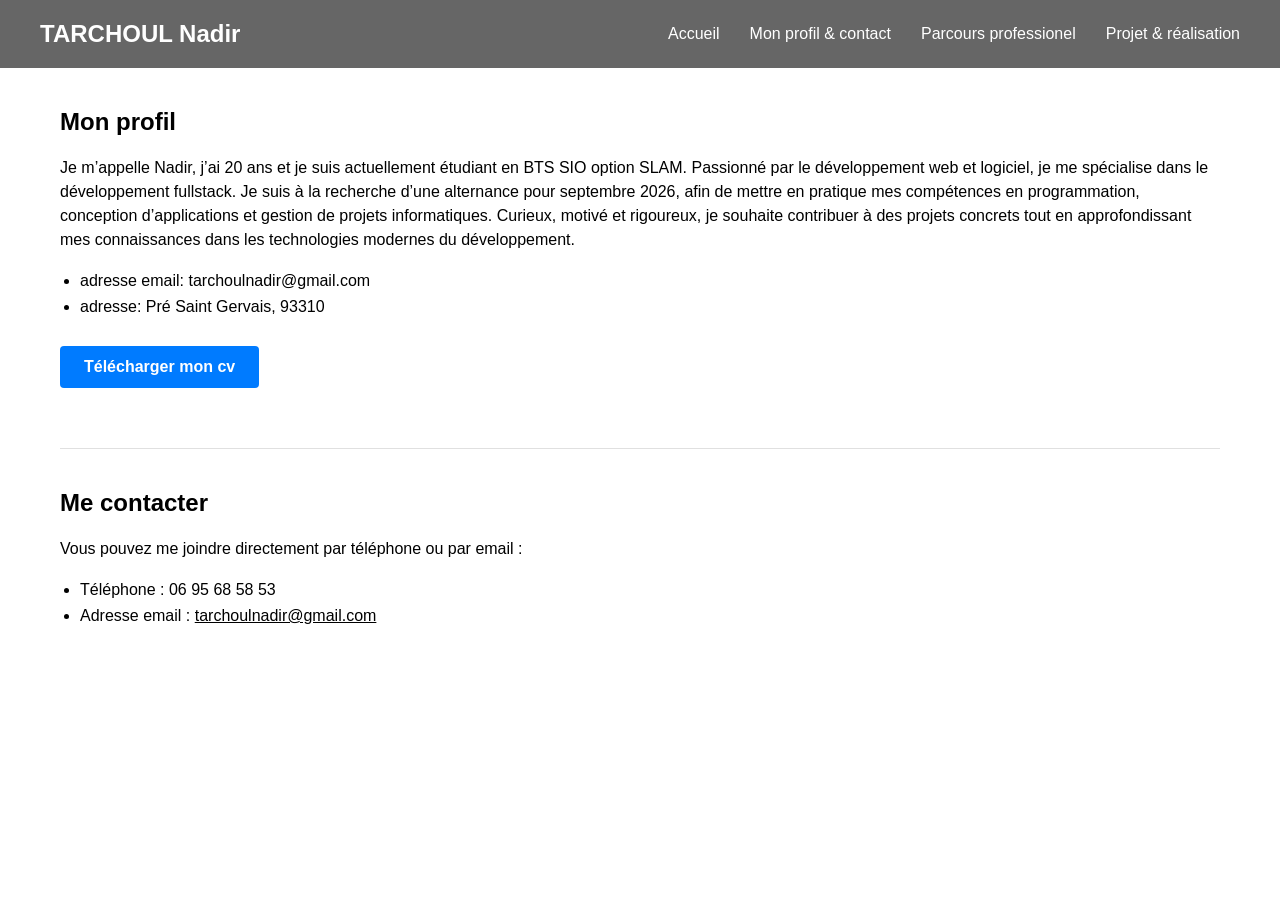
<file: portfolio/portfolioprofil.html>
<!DOCTYPE html>
<html lang="en">
<head>
    <meta charset="UTF-8">
    <meta name="viewport" content="width=device-width, initial-scale=1.0">
    <title>Profil</title>
    <link rel="stylesheet" href="css/portfolioprofil.css">
</head>
<body>
    <header>
        <h2>TARCHOUL Nadir</h2>
        <nav>
            <a href="index.html">Accueil</a>
            <a href="portfolioprofil.html">Mon profil & contact</a>
            <a href="">Parcours professionel</a>
            <a href="ENTREPRISE/index.html">Projet & réalisation</a>
        </nav>
    </header>
    
    <main>
        <h2>Mon profil</h2>
        <p>Je m’appelle Nadir, j’ai 20 ans et je suis actuellement étudiant en BTS SIO option SLAM. Passionné par le développement web et logiciel, je me spécialise dans le développement fullstack.
Je suis à la recherche d’une alternance pour septembre 2026, afin de mettre en pratique mes compétences en programmation, conception d’applications et gestion de projets informatiques.
Curieux, motivé et rigoureux, je souhaite contribuer à des projets concrets tout en approfondissant mes connaissances dans les technologies modernes du développement.</p>
        
        <ul>
            <li>adresse email: tarchoulnadir@gmail.com</li>
            <li>adresse: Pré Saint Gervais, 93310</li>
        </ul>
        
        <a href="TARCHOUL-Nadir-cv.pdf" download="TARCHOUL-Nadir-cv.pdf" target="_blank" class="btn-cv">
            Télécharger mon cv
        </a>

        <section id="contact-section">
            <h2>Me contacter</h2>
            <p>Vous pouvez me joindre directement par téléphone ou par email :</p>
            <ul>
                <li>Téléphone : 06 95 68 58 53</li>
                <li>Adresse email : <a href="mailto:tarchoulnadir@gmail.com" class="link-contact">tarchoulnadir@gmail.com</a></li>
            </ul>
        </section>
    </main>
    <footer></footer>
</body>
</html>
</file>
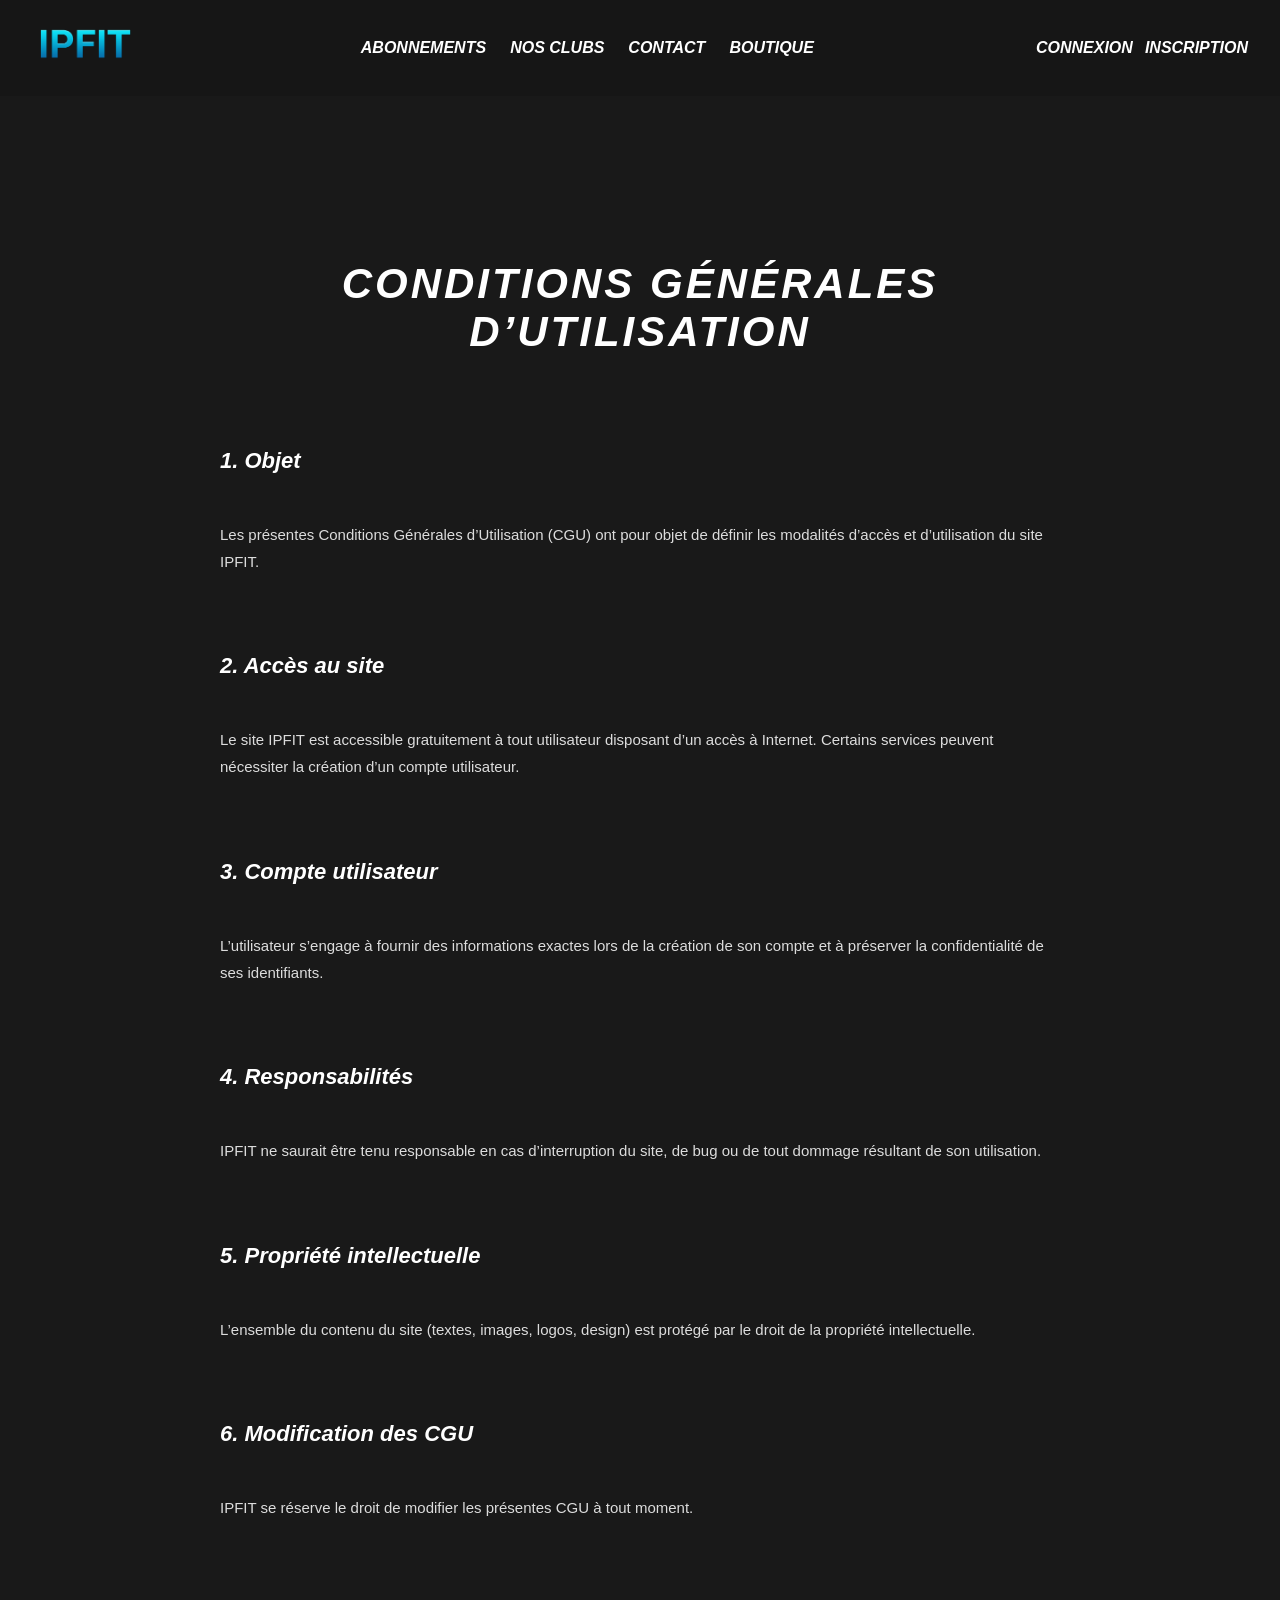
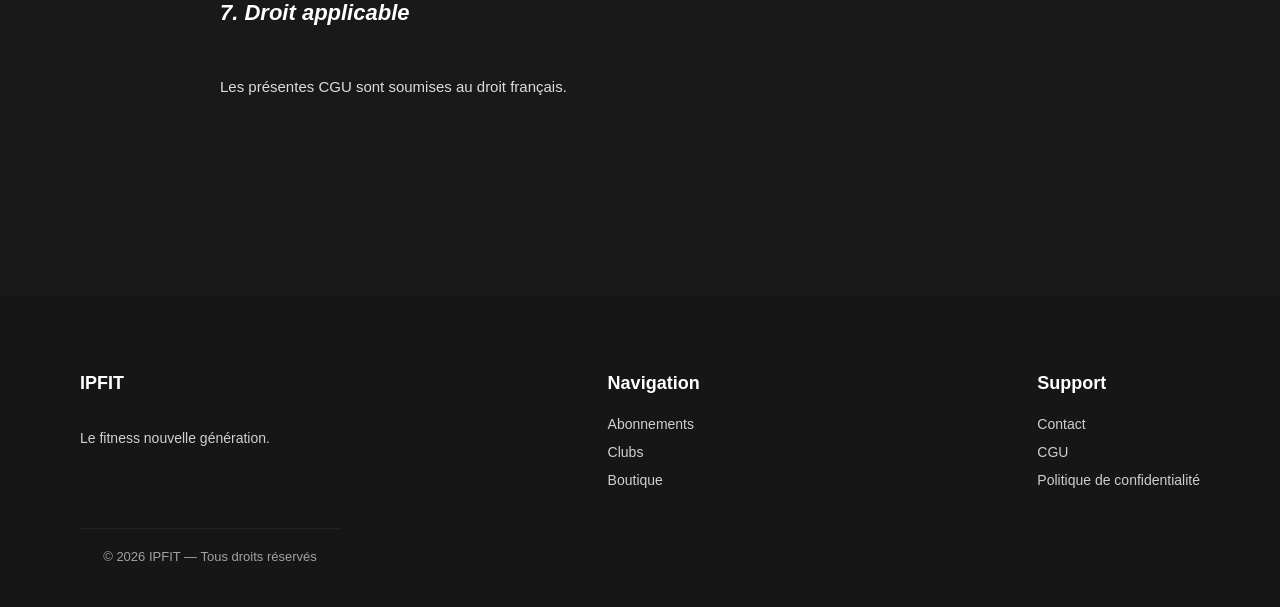
<file: portfolio/ENTREPRISE/cgu.html>
<!DOCTYPE html>
<html lang="fr">
<head>
    <meta charset="UTF-8">
    <title>Conditions Générales d’Utilisation | IPFIT</title>
    <link rel="stylesheet" href="css/cgu.css">
</head>
<body>

<header>
    <div class="nav-logo">
        <a href="/index.html">
            <img src="img/ipfit_logo.png" height="60" alt="IPFIT">
        </a>
    </div>

    <div class="nav-container">
        <nav class="main-nav">
            <a href="subscription.html">ABONNEMENTS</a>
            <a href="clubs.html">NOS CLUBS</a>
            <a href="contact.html">CONTACT</a>
            <a href="shop.html">BOUTIQUE</a>
        </nav>
    </div>

    <nav class="auth-nav">
        <a href="login.html" class="login-a">CONNEXION</a>
        <a href="register.html" class="btn-register">INSCRIPTION</a>
    </nav>
</header>

<main class="cgu-page">
    <h1>Conditions Générales d’Utilisation</h1>

    <section>
        <h2>1. Objet</h2>
        <p>
            Les présentes Conditions Générales d’Utilisation (CGU) ont pour objet
            de définir les modalités d’accès et d’utilisation du site IPFIT.
        </p>
    </section>

    <section>
        <h2>2. Accès au site</h2>
        <p>
            Le site IPFIT est accessible gratuitement à tout utilisateur disposant
            d’un accès à Internet. Certains services peuvent nécessiter la création
            d’un compte utilisateur.
        </p>
    </section>

    <section>
        <h2>3. Compte utilisateur</h2>
        <p>
            L’utilisateur s’engage à fournir des informations exactes lors de la
            création de son compte et à préserver la confidentialité de ses identifiants.
        </p>
    </section>

    <section>
        <h2>4. Responsabilités</h2>
        <p>
            IPFIT ne saurait être tenu responsable en cas d’interruption du site,
            de bug ou de tout dommage résultant de son utilisation.
        </p>
    </section>

    <section>
        <h2>5. Propriété intellectuelle</h2>
        <p>
            L’ensemble du contenu du site (textes, images, logos, design)
            est protégé par le droit de la propriété intellectuelle.
        </p>
    </section>

    <section>
        <h2>6. Modification des CGU</h2>
        <p>
            IPFIT se réserve le droit de modifier les présentes CGU à tout moment.
        </p>
    </section>

    <section>
        <h2>7. Droit applicable</h2>
        <p>
            Les présentes CGU sont soumises au droit français.
        </p>
    </section>
</main>

<footer>
    <div class="footer-columns">
        <div>
            <h3>IPFIT</h3>
            <p>Le fitness nouvelle génération.</p>
        </div>

        <div>
            <h3>Navigation</h3>
            <a href="subscription.html">Abonnements</a>
            <a href="clubs.html">Clubs</a>
            <a href="shop.html">Boutique</a>
        </div>

        <div>
            <h3>Support</h3>
            <a href="contact.html">Contact</a>
            <a href="cgu.html">CGU</a>
            <a href="privacy.html">Politique de confidentialité</a>
        </div>
    </div>

    <p class="footer-bottom">© 2026 IPFIT — Tous droits réservés</p>
</footer>

</body>
</html>
</file>
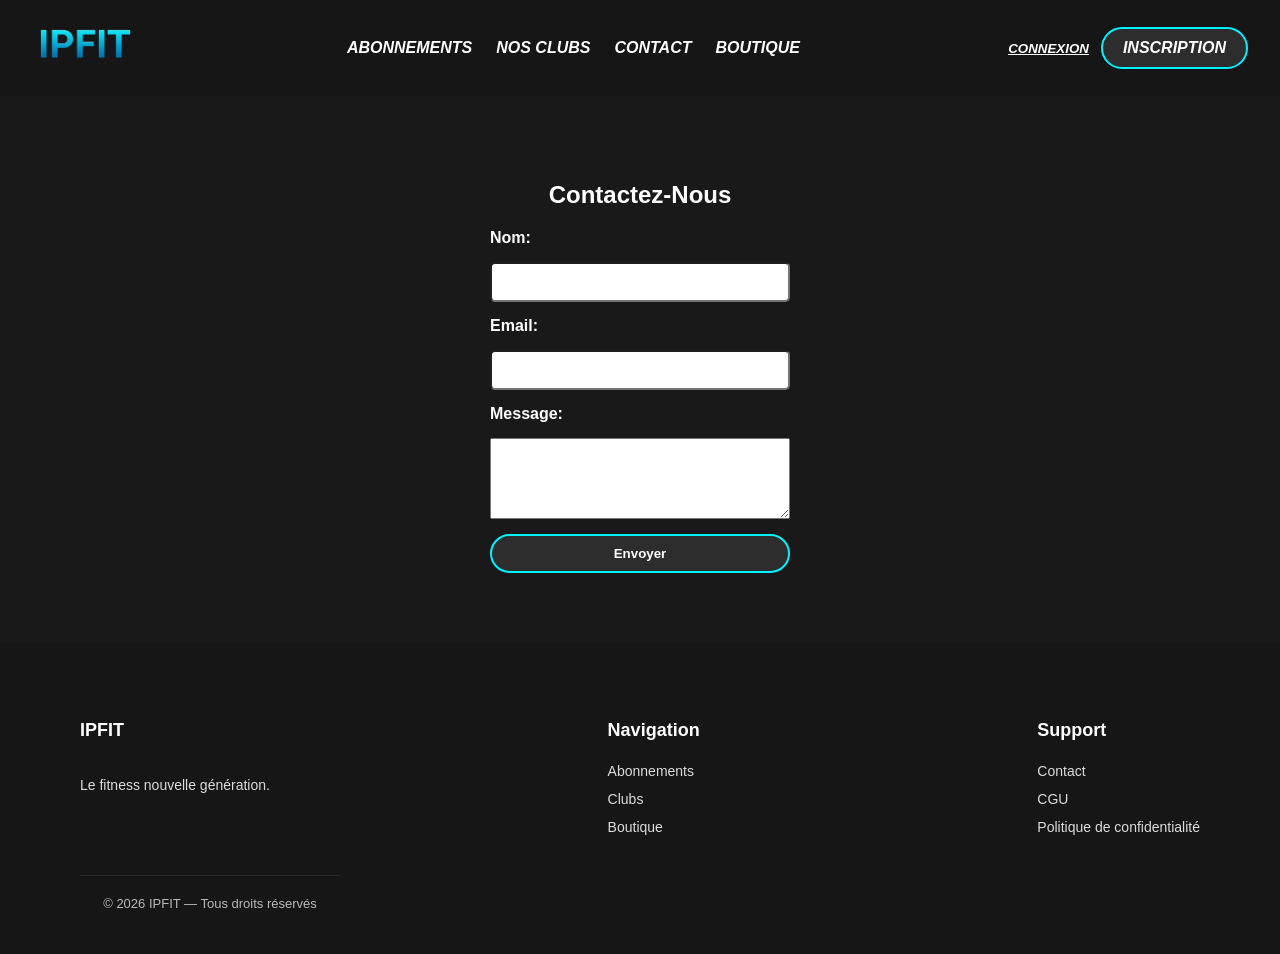
<file: portfolio/ENTREPRISE/contact.html>
<!DOCTYPE html>
<html lang="en">
<head>
    <meta charset="UTF-8">
    <meta name="viewport" content="width=device-width, initial-scale=1.0">
    <title>Document</title>
    <link rel="stylesheet" href="css/contact.css">
</head>
<body>
    <header>
        <div class="nav-logo">
            <a href="/index.html"><img src="img/ipfit_logo.png" height="60" alt="IPFIT"></a>
        </div>
        <div class="nav-container">
            <nav class="main-nav">
                <a href="subscription.html">ABONNEMENTS</a>
                <a href="clubs.html">NOS CLUBS</a>
                <a href="contact.html">CONTACT</a>
                <a href="shop.html">BOUTIQUE</a>
            </nav>
        </div>
        <div class="auth-container">
            <nav class="auth-nav">
                <a href="login.html" style="font-size: smaller; text-decoration: underline;">CONNEXION</a>
                <a href="register.html" class="btn-register">INSCRIPTION</a>
            </nav>
        </div>
    </header>
    <main>
        <section class="contact-container">
            <h1>Contactez-Nous</h1>
            <form class="contact-form">
                <label for="name">Nom:</label>
                <input type="text" id="name" name="name" required>

                <label for="email">Email:</label>
                <input type="email" id="email" name="email" required>

                <label for="message">Message:</label>
                <textarea id="message" name="message" rows="5" required></textarea>

                <button class="submit">Envoyer</button>
            </form>
        </section>
    </main>
        <footer>
    <div class="footer-columns">
        <div>
            <h3>IPFIT</h3>
            <p>Le fitness nouvelle génération.</p>
        </div>

        <div>
            <h3>Navigation</h3>
            <a href="subscription.html">Abonnements</a>
            <a href="clubs.html">Clubs</a>
            <a href="shop.html">Boutique</a>
        </div>

        <div>
            <h3>Support</h3>
            <a href="contact.html">Contact</a>
            <a href="cgu.html">CGU</a>
            <a href="privacy.html">Politique de confidentialité</a>
        </div>
    </div>

    <p class="footer-bottom">© 2026 IPFIT — Tous droits réservés</p>
    </footer>
</body>
</html>
</file>
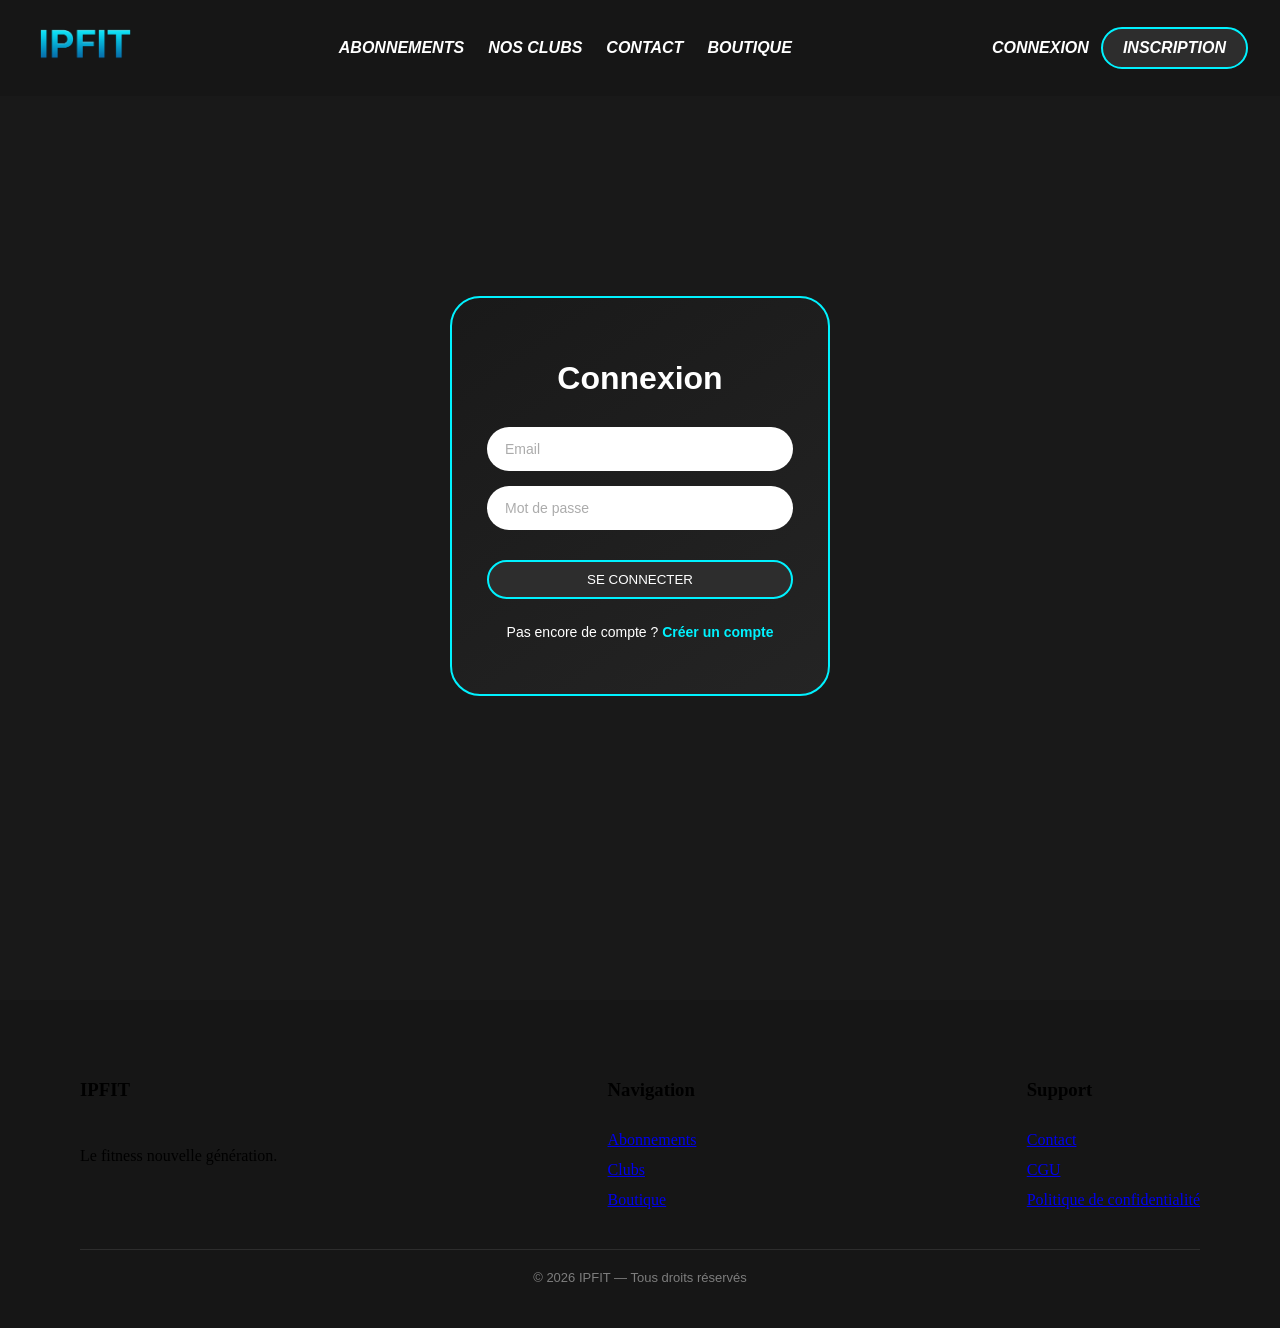
<file: portfolio/ENTREPRISE/login.html>
<!DOCTYPE html>
<html lang="fr">
<head>
    <meta charset="UTF-8">
    <title>Connexion | IPFIT</title>
    <link rel="stylesheet" href="css/login & register.css">
</head>
<body>
<header>
    <div class="nav-logo">
            <a href="/index.html"><img src="img/ipfit_logo.png" height="60" alt="IPFIT"></a>
    </div>

    <div class="nav-container">
        <nav class="main-nav">
            <a href="subscription.html">ABONNEMENTS</a>
            <a href="clubs.html">NOS CLUBS</a>
            <a href="contact.html">CONTACT</a>
            <a href="shop.html">BOUTIQUE</a>
        </nav>
    </div>

    <div class="auth-container">
        <nav class="auth-nav">
            <a href="login.html" class="login-a">CONNEXION</a>
            <a href="register.html" class="btn-register">INSCRIPTION</a>
        </nav>
    </div>
</header>

<main class="auth-page">
    <div class="auth-card">
        <h1>Connexion</h1>

        <form>
            <input type="email" placeholder="Email" required>
            <input type="password" placeholder="Mot de passe" required>

            <button type="submit" class="btn-register">SE CONNECTER</button>
        </form>

        <p class="auth-link">
            Pas encore de compte ?
            <a href="register.html">Créer un compte</a>
        </p>
    </div>
</main>
<footer>
    <div class="footer-columns">
        <div>
            <h3>IPFIT</h3>
            <p>Le fitness nouvelle génération.</p>
        </div>

        <div>
            <h3>Navigation</h3>
            <a href="subscription.html">Abonnements</a>
            <a href="clubs.html">Clubs</a>
            <a href="shop.html">Boutique</a>
        </div>

        <div>
            <h3>Support</h3>
            <a href="contact.html">Contact</a>
            <a href="cgu.html">CGU</a>
            <a href="privacy.html">Politique de confidentialité</a>
        </div>
    </div>

    <p class="footer-bottom">© 2026 IPFIT — Tous droits réservés</p>
</footer>
</body>
</html>
</file>
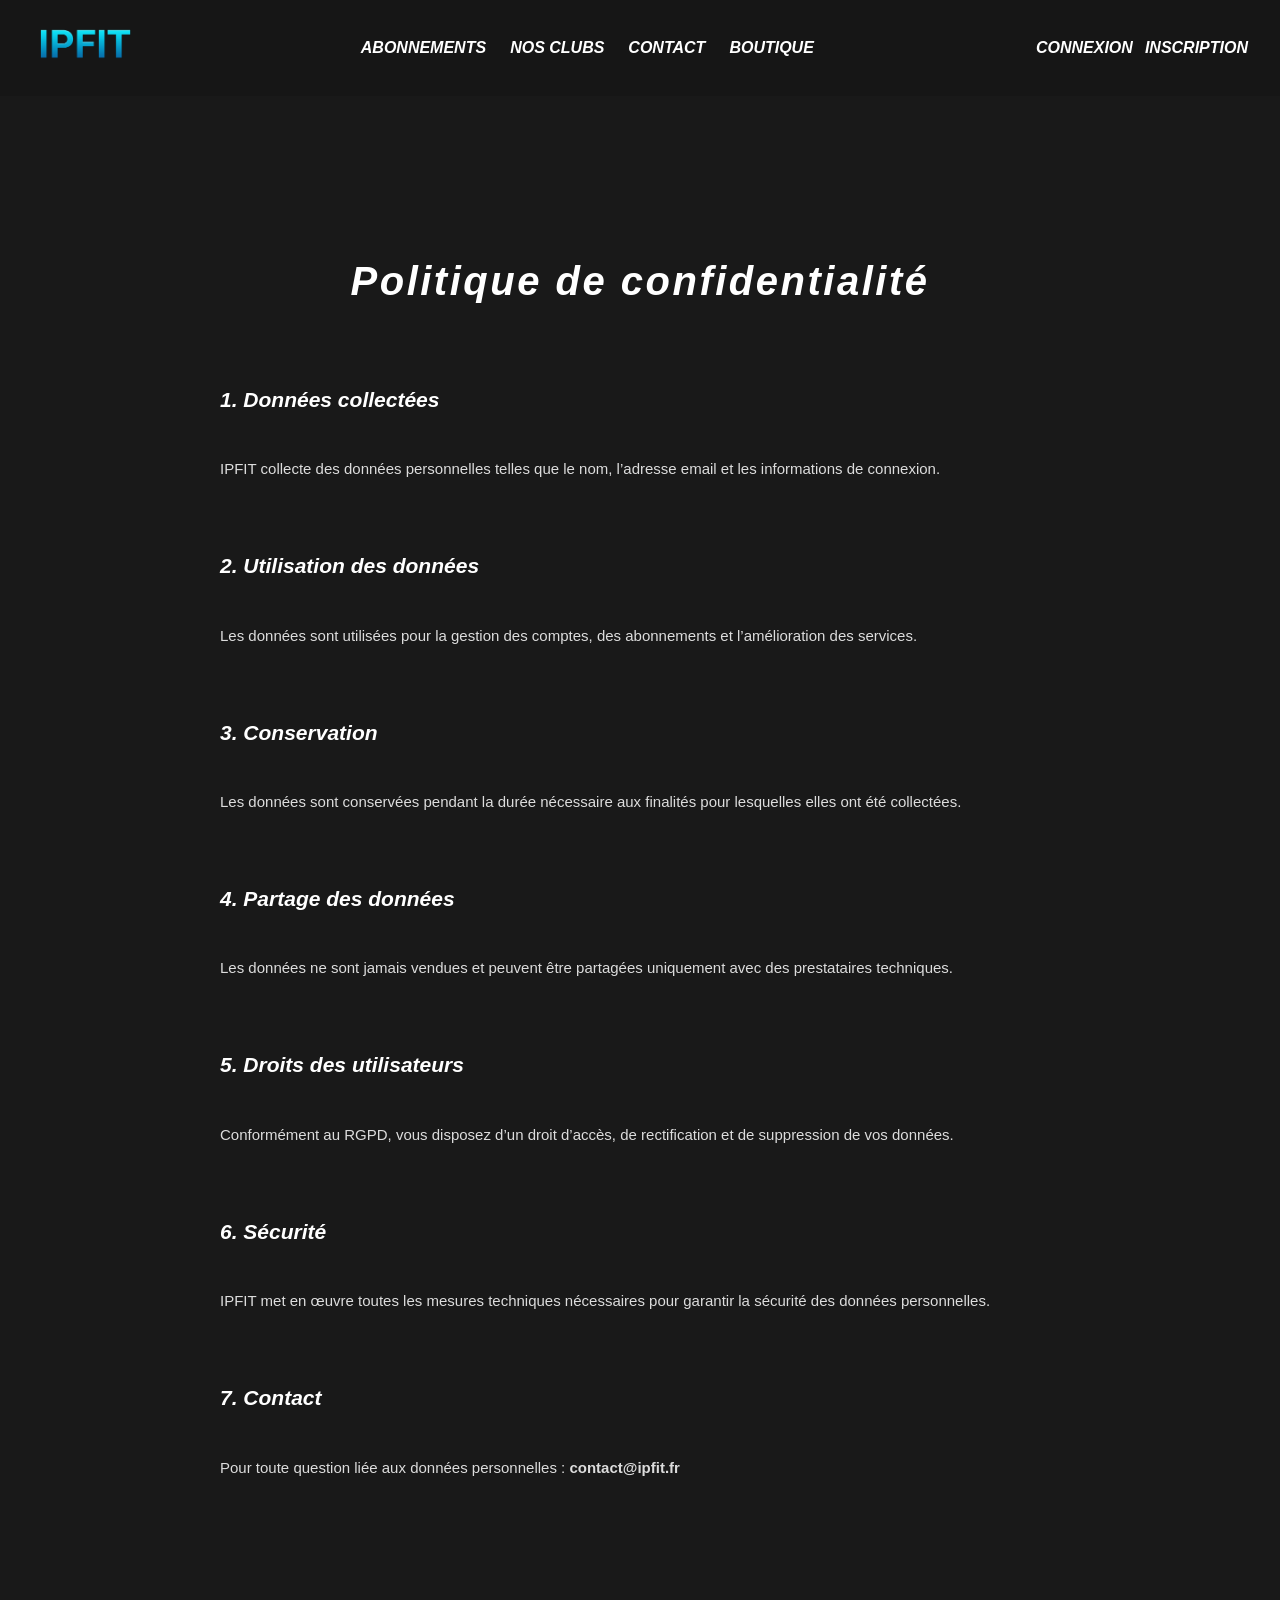
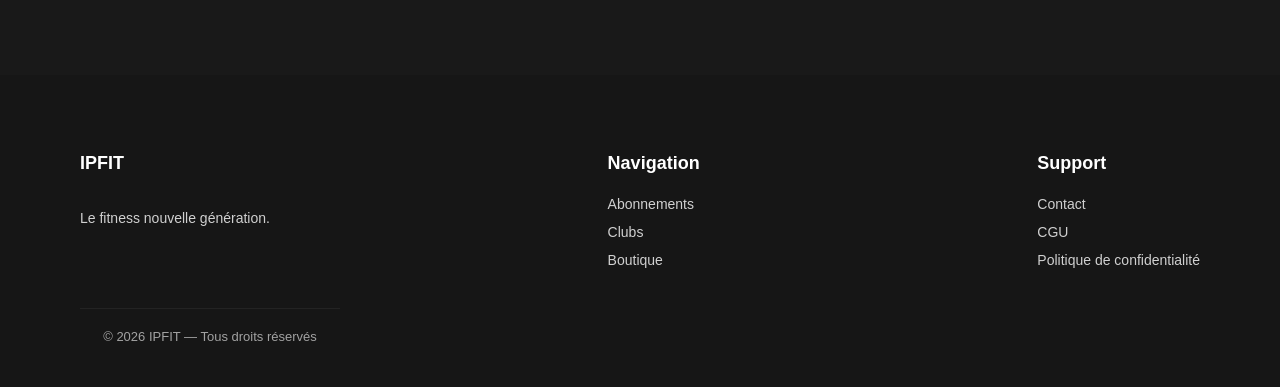
<file: portfolio/ENTREPRISE/privacy.html>
<!DOCTYPE html>
<html lang="fr">
<head>
    <meta charset="UTF-8">
    <title>Politique de confidentialité | IPFIT</title>
    <link rel="stylesheet" href="css/privacy.css">
</head>
<body>

<header>
    <div class="nav-logo">
        <a href="/index.html">
            <img src="img/ipfit_logo.png" height="60" alt="IPFIT">
        </a>
    </div>

    <div class="nav-container">
        <nav class="main-nav">
            <a href="subscription.html">ABONNEMENTS</a>
            <a href="clubs.html">NOS CLUBS</a>
            <a href="contact.html">CONTACT</a>
            <a href="shop.html">BOUTIQUE</a>
        </nav>
    </div>

    <nav class="auth-nav">
        <a href="login.html" class="login-a">CONNEXION</a>
        <a href="register.html" class="btn-register">INSCRIPTION</a>
    </nav>
</header>

<main class="privacy-page">
    <h1>Politique de confidentialité</h1>

    <section>
        <h2>1. Données collectées</h2>
        <p>
            IPFIT collecte des données personnelles telles que le nom,
            l’adresse email et les informations de connexion.
        </p>
    </section>

    <section>
        <h2>2. Utilisation des données</h2>
        <p>
            Les données sont utilisées pour la gestion des comptes,
            des abonnements et l’amélioration des services.
        </p>
    </section>

    <section>
        <h2>3. Conservation</h2>
        <p>
            Les données sont conservées pendant la durée nécessaire
            aux finalités pour lesquelles elles ont été collectées.
        </p>
    </section>

    <section>
        <h2>4. Partage des données</h2>
        <p>
            Les données ne sont jamais vendues et peuvent être partagées
            uniquement avec des prestataires techniques.
        </p>
    </section>

    <section>
        <h2>5. Droits des utilisateurs</h2>
        <p>
            Conformément au RGPD, vous disposez d’un droit d’accès,
            de rectification et de suppression de vos données.
        </p>
    </section>

    <section>
        <h2>6. Sécurité</h2>
        <p>
            IPFIT met en œuvre toutes les mesures techniques nécessaires
            pour garantir la sécurité des données personnelles.
        </p>
    </section>

    <section>
        <h2>7. Contact</h2>
        <p>
            Pour toute question liée aux données personnelles :
            <strong>contact@ipfit.fr</strong>
        </p>
    </section>
</main>

<footer>
    <div class="footer-columns">
        <div>
            <h3>IPFIT</h3>
            <p>Le fitness nouvelle génération.</p>
        </div>

        <div>
            <h3>Navigation</h3>
            <a href="subscription.html">Abonnements</a>
            <a href="clubs.html">Clubs</a>
            <a href="shop.html">Boutique</a>
        </div>

        <div>
            <h3>Support</h3>
            <a href="contact.html">Contact</a>
            <a href="cgu.html">CGU</a>
            <a href="privacy.html">Politique de confidentialité</a>
        </div>
    </div>

    <p class="footer-bottom">© 2026 IPFIT — Tous droits réservés</p>
</footer>

</body>
</html>
</file>
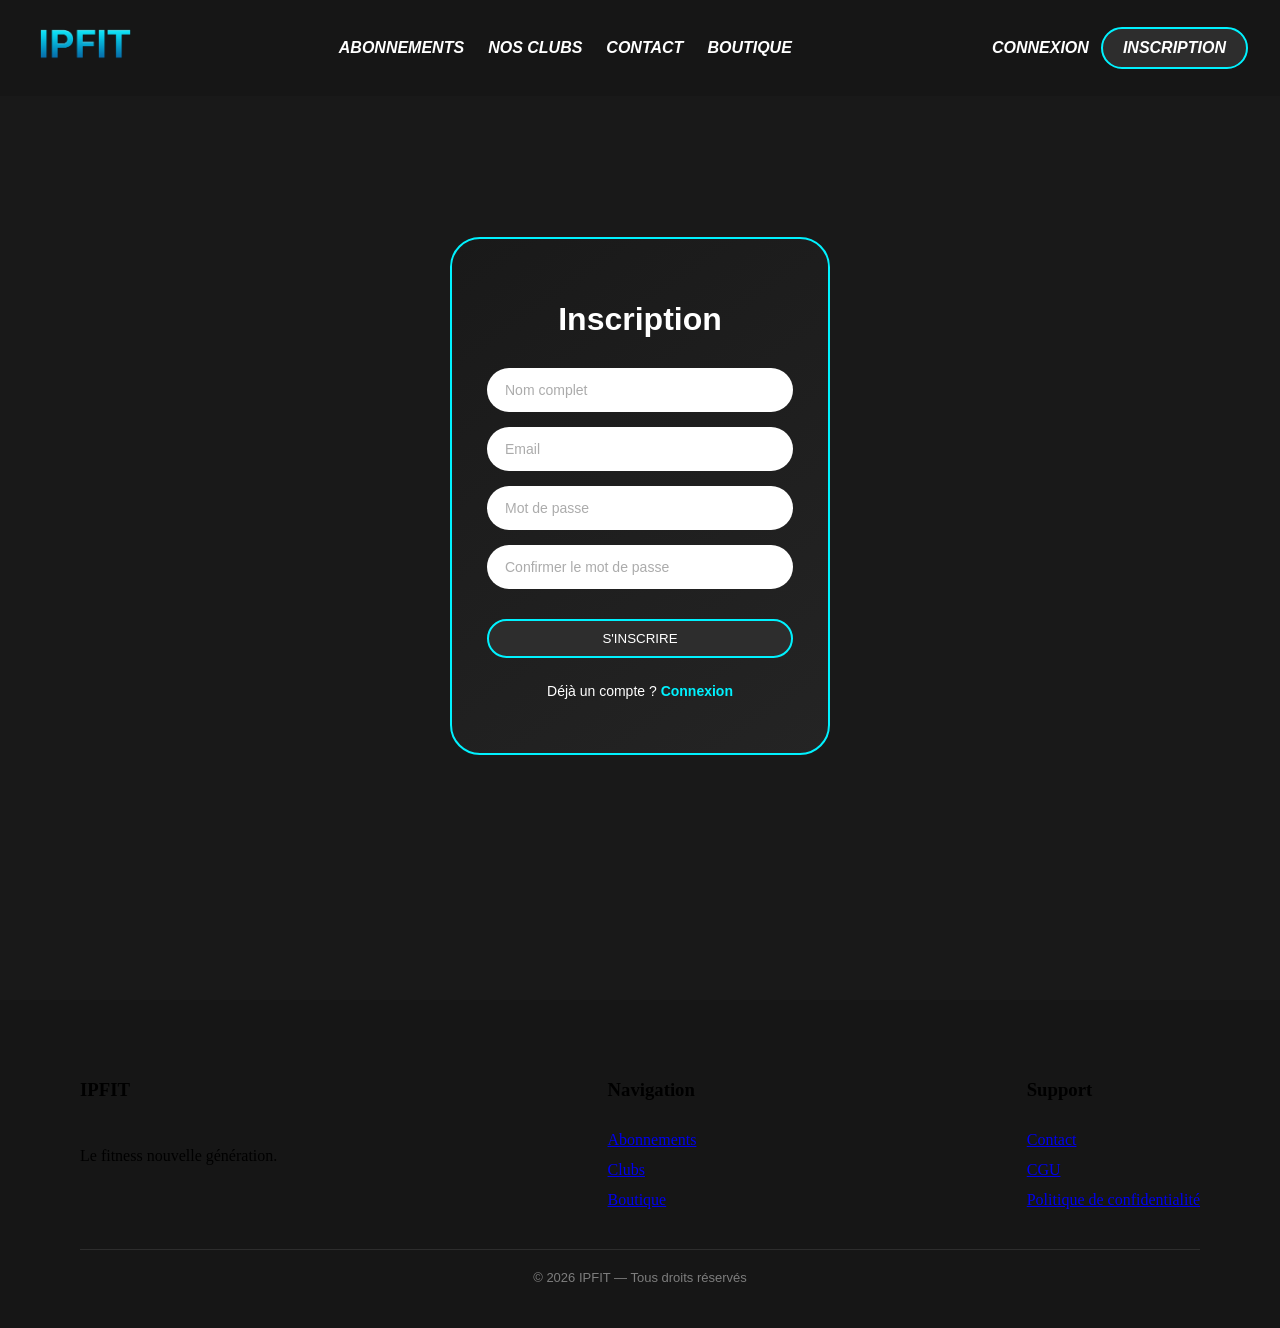
<file: portfolio/ENTREPRISE/register.html>
<!DOCTYPE html>
<html lang="fr">
<head>
    <meta charset="UTF-8">
    <title>Inscription | IPFIT</title>
    <link rel="stylesheet" href="css/login & register.css">
</head>
<body>

<header>
    <div class="nav-logo">
            <a href="/index.html"><img src="img/ipfit_logo.png" height="60" alt="IPFIT"></a>
    </div>

    <div class="nav-container">
        <nav class="main-nav">
            <a href="subscription.html">ABONNEMENTS</a>
            <a href="clubs.html">NOS CLUBS</a>
            <a href="contact.html">CONTACT</a>
            <a href="shop.html">BOUTIQUE</a>
        </nav>
    </div>

    <div class="auth-container">
        <nav class="auth-nav">
            <a href="login.html" class="login-a">CONNEXION</a>
            <a href="register.html" class="btn-register">INSCRIPTION</a>
        </nav>
    </div>
</header>

<main class="auth-page">
    <div class="auth-card">
        <h1>Inscription</h1>

        <form>
            <input type="text" placeholder="Nom complet" required>
            <input type="email" placeholder="Email" required>
            <input type="password" placeholder="Mot de passe" required>
            <input type="password" placeholder="Confirmer le mot de passe" required>

            <button type="submit" class="btn-register">S'INSCRIRE</button>
        </form>

        <p class="auth-link">
            Déjà un compte ?
            <a href="login.html">Connexion</a>
        </p>
    </div>
</main>

<footer>
    <div class="footer-columns">
        <div>
            <h3>IPFIT</h3>
            <p>Le fitness nouvelle génération.</p>
        </div>

        <div>
            <h3>Navigation</h3>
            <a href="subscription.html">Abonnements</a>
            <a href="clubs.html">Clubs</a>
            <a href="shop.html">Boutique</a>
        </div>

        <div>
            <h3>Support</h3>
            <a href="contact.html">Contact</a>
            <a href="cgu.html">CGU</a>
            <a href="privacy.html">Politique de confidentialité</a>
        </div>
    </div>

    <p class="footer-bottom">© 2026 IPFIT — Tous droits réservés</p>
</footer>
</body>
</html>
</file>
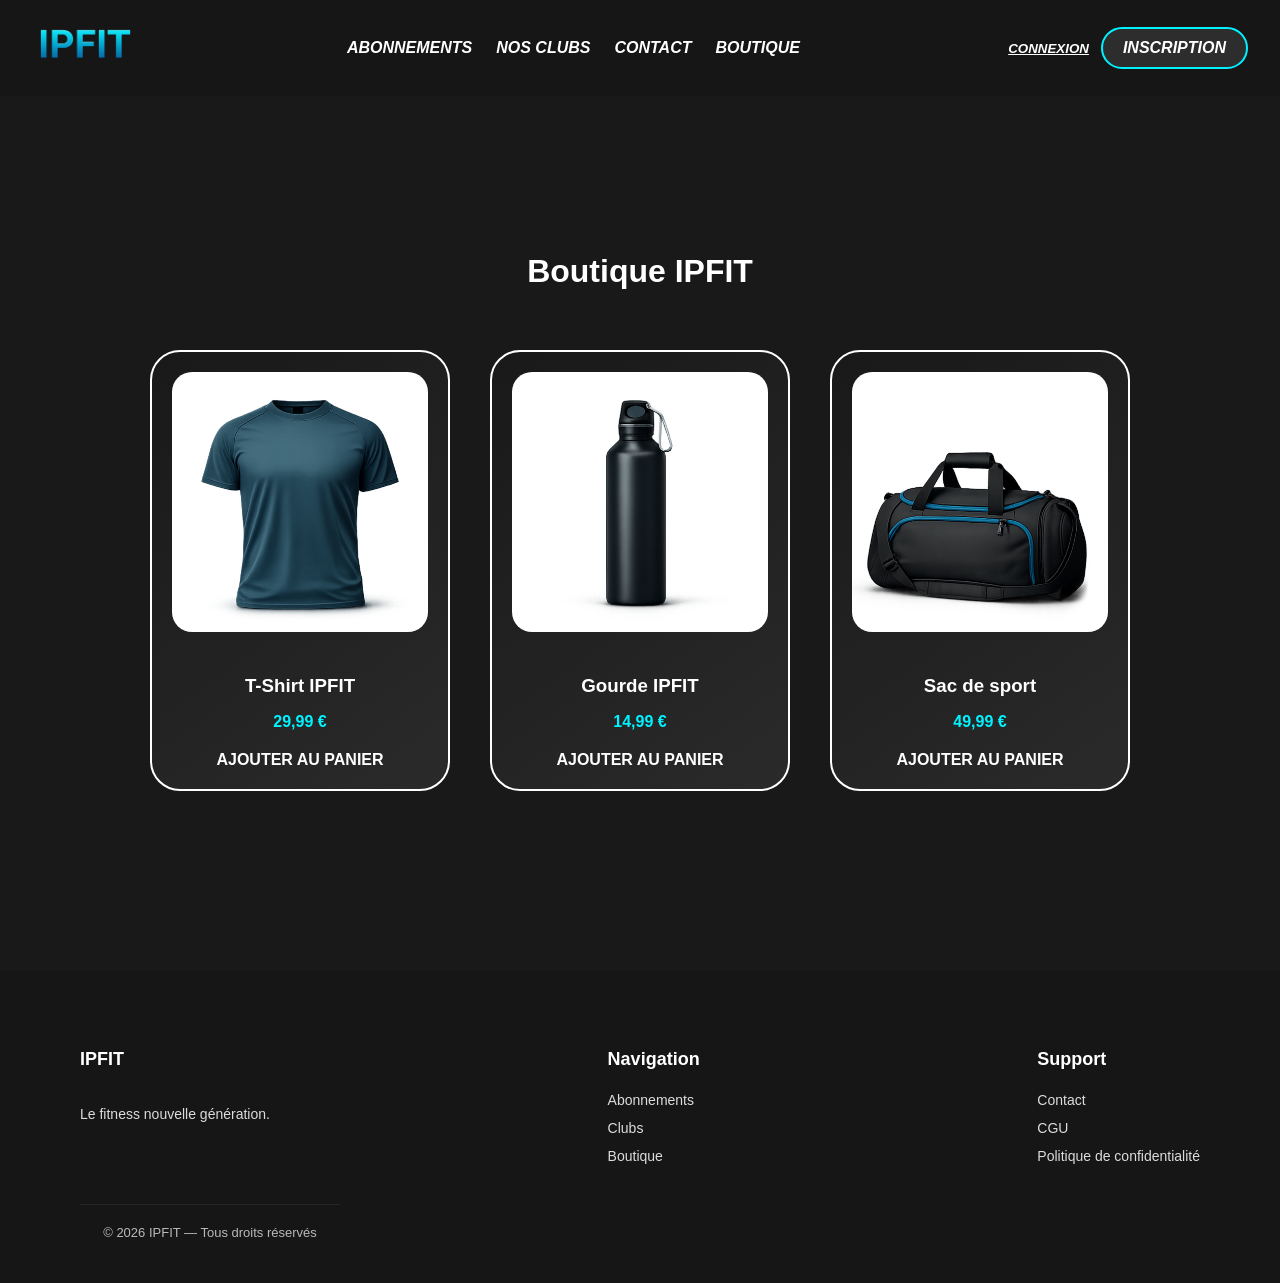
<file: portfolio/ENTREPRISE/shop.html>
<!DOCTYPE html>
<html lang="fr">
<head>
    <meta charset="UTF-8">
    <title>Boutique | IPFIT</title>
    <link rel="stylesheet" href="css/shop.css">
</head>
<body>

<header>
    <div class="nav-logo">
            <a href="/index.html"><img src="img/ipfit_logo.png" height="60" alt="IPFIT"></a>
    </div>

    <div class="nav-container">
        <nav class="main-nav">
            <a href="subscription.html">ABONNEMENTS</a>
            <a href="clubs.html">NOS CLUBS</a>
            <a href="contact.html">CONTACT</a>
            <a href="shop.html">BOUTIQUE</a>
        </nav>
    </div>

    <div class="auth-container">
        <nav class="auth-nav">
            <a href="login.html" style="font-size: smaller; text-decoration: underline;">CONNEXION</a>
            <a href="register.html" class="btn-register">INSCRIPTION</a>
        </nav>
    </div>
</header>

<main class="shop-page">
    <h1 class="shop-title">Boutique IPFIT</h1>

    <div class="shop-grid">
        <div class="shop-card">
            <img src="img/t-shirt.png">
            <h3>T-Shirt IPFIT</h3>
            <p>29,99 €</p>
            <a class="btn-choose">AJOUTER AU PANIER</a>
        </div>

        <div class="shop-card">
            <img src="img/bottle.png">
            <h3>Gourde IPFIT</h3>
            <p>14,99 €</p>
            <a class="btn-choose">AJOUTER AU PANIER</a>
        </div>

        <div class="shop-card">
            <img src="img/bag.png">
            <h3>Sac de sport</h3>
            <p>49,99 €</p>
            <a class="btn-choose">AJOUTER AU PANIER</a>
        </div>
    </div>
</main>

<footer>
    <div class="footer-columns">
        <div>
            <h3>IPFIT</h3>
            <p>Le fitness nouvelle génération.</p>
        </div>

        <div>
            <h3>Navigation</h3>
            <a href="subscription.html">Abonnements</a>
            <a href="clubs.html">Clubs</a>
            <a href="shop.html">Boutique</a>
        </div>

        <div>
            <h3>Support</h3>
            <a href="contact.html">Contact</a>
            <a href="cgu.html">CGU</a>
            <a href="privacy.html">Politique de confidentialité</a>
        </div>
    </div>

    <p class="footer-bottom">© 2026 IPFIT — Tous droits réservés</p>
</footer>
</body>
</html>
</file>
<file: portfolio/css/portfolioprofil.css>
*{
    box-sizing: border-box;
    margin: 0;
    padding: 0;
}

body{
    width: 100%;
    min-height: 100vh;
    font-family: sans-serif;
    background-color: #ffffff;
}

/* --- HEADER & NAV --- */
header{
    width: 100%;
    background-color: rgba(0, 0, 0, 0.6);
    display: flex;
    justify-content: space-between;
    align-items: center;
    padding: 20px 40px;
}

header h2{
    color: white;
    font-size: 24px;
}

nav{
    display: flex;
    gap: 30px;
}

a{
    color: white;
    text-decoration: none;
}

header a:hover {
    color: grey;
}

/* --- TEXTE & CORPS DE PAGE --- */
main{
    max-width: 1200px;
    margin: 40px auto;
    padding: 0 20px;
}

main h2{
    color: #000000;
    margin-bottom: 20px;
}

p{
    color: black;
    font-size: 16px;
    line-height: 1.5;
    margin-bottom: 20px;
}

ul{
    margin-bottom: 30px;
    padding-left: 20px;
}

ul li{
    margin-bottom: 8px;
}

/* --- BOUTON CV --- */
.btn-cv {
    display: inline-block;
    padding: 12px 24px;
    background: #007bff;
    color: #fff;
    text-decoration: none;
    border-radius: 4px;
    font-weight: 600;
    margin-bottom: 60px; /* Ajoute de l'espace avant la section contact */
}

.btn-cv:hover {
    background: grey;
}

/* --- SECTION CONTACT (EN BAS) --- */
#contact-section {
    border-top: 1px solid #e0e0e0; /* Petite ligne discrète pour séparer */
    padding-top: 40px;
}

.link-contact {
    color: black;
    text-decoration: underline;
}
</file>
<file: portfolio/ENTREPRISE/css/cgu.css>
*{
    box-sizing: border-box;
}

body {
    margin: 0;
    background-color: #191919;
    padding-top: 92px;
}

header {
    display: flex;
    justify-content: space-between;
    align-items: center;
    padding: 1rem 2rem;
    position: fixed;
    top: 0;
    left: 0;
    width: 100%;
    z-index: 1000;
    background-color: #161616;
    transition: box-shadow 0.3s ease, padding 0.2s ease;
}

header.scrolled {
    box-shadow: 0 2px 15px rgba(0, 0, 0, 0.1);
    padding: 0.75rem 2rem;
}

.nav-logo {
    flex-shrink: 0;
}

.nav-container {
    flex: 1;
    display: flex;
    justify-content: center;
}

.main-nav {
    display: flex;
    gap: 1.5rem;
    align-items: center;
}

.main-nav a {
    text-decoration: none;
    color: #ffffff;
    font-family: 'Roboto', sans-serif;
    font-style: italic;
    font-weight: bold;
    
}

.auth-nav {
    display: flex;
    gap: 0.75rem;
    align-items: center;
}

.auth-nav a {
    text-decoration: none;
    color: #ffffff;
    font-family: 'Roboto', sans-serif;
    font-style: italic;
    font-weight: bold;
}

.login-a{
    text-decoration: underline;
}

.cgu-page {
    max-width: 1000px;
    margin: 0 auto;
    padding: 140px 80px 80px;
    display: flex;
    flex-direction: column;
    gap: 45px;
}

.cgu-page h1 {
    font-size: 42px;
    font-family: 'Roboto', sans-serif;
    font-style: italic;
    font-weight: bold;
    text-transform: uppercase;
    letter-spacing: 3px;
    color: #ffffff;
    text-align: center;
}

.cgu-page section {
    display: flex;
    flex-direction: column;
    gap: 14px;
}

.cgu-page h2 {
    font-size: 22px;
    font-family: 'Roboto', sans-serif;
    font-style: italic;
    font-weight: bold;
    color: #ffffff;
}

.cgu-page p {
    font-size: 15px;
    font-family: 'Roboto', sans-serif;
    color: #ffffff;
    opacity: 0.85;
    line-height: 1.8;
}

footer {
    background-color: #161616;
    padding: 60px 80px 30px;
    margin-top: 100px;
    color: #ffffff;
    font-family: 'Roboto', sans-serif;
}

.footer-columns {
    display: flex;
    justify-content: space-between;
    gap: 60px;
    flex-wrap: wrap;
}

.footer-columns div {
    display: flex;
    flex-direction: column;
    gap: 12px;
}

footer h3 {
    color: #ffffff;
    font-size: 18px;
    margin-bottom: 10px;
}

footer p {
    color: #ffffff;
    font-size: 14px;
    max-width: 260px;
    opacity: 0.8;
}

footer a {
    color: #ffffff;
    font-size: 14px;
    text-decoration: none;
    opacity: 0.8;
    transition: opacity 0.3s ease, color 0.3s ease;
}

footer a:hover {
    opacity: 1;
    color: #00f2ff;
}

.footer-bottom {
    margin-top: 40px;
    padding-top: 20px;
    border-top: 1px solid #2d2d2d;
    text-align: center;
    font-size: 13px;
    opacity: 0.6;
}

/* Responsive */

@media (max-width: 900px) {
    .front-title {
        font-size: 42px;
    }

    .front-banner-text {
        padding-left: 40px;
    }

    footer {
        padding: 50px 30px 25px;
    }

    .footer-columns {
        flex-direction: column;
        gap: 40px;
    }
}
</file>
<file: portfolio/ENTREPRISE/css/contact.css>
*{
    box-sizing: border-box;
}

body {
    margin: 0;
    background-color: #191919;
    padding-top: 92px;
}

header {
    display: flex;
    justify-content: space-between;
    align-items: center;
    padding: 1rem 2rem;
    position: fixed;
    top: 0;
    left: 0;
    width: 100%;
    z-index: 1000;
    background-color: #161616;
    transition: box-shadow 0.3s ease, padding 0.2s ease;
}

header.scrolled {
    box-shadow: 0 2px 15px rgba(0, 0, 0, 0.1);
    padding: 0.75rem 2rem;
}

.nav-logo {
    flex-shrink: 0;
}

.nav-container {
    flex: 1;
    display: flex;
    justify-content: center;
}

.main-nav {
    display: flex;
    gap: 1.5rem;
    align-items: center;
}

.main-nav a {
    text-decoration: none;
    color: #ffffff;
    font-family: 'Roboto', sans-serif;
    font-style: italic;
    font-weight: bold;
    
}

.auth-nav {
    display: flex;
    gap: 0.75rem;
    align-items: center;
}

.auth-nav a {
    text-decoration: none;
    color: #ffffff;
    font-family: 'Roboto', sans-serif;
    font-style: italic;
    font-weight: bold;
}

.login-a{
    text-decoration: underline;
}

.btn-register {
    background-color: #2d2d2d;
    color: #fff;
    padding: 10px 20px;
    border: 2px solid #00f2ff;
    border-radius: 25px;
    text-decoration: none;
    transition: all 0.3s;
}

.btn-register:hover {
    background-color: #313131;
}

h1, label, textarea, button{
    color: white;
    text-decoration: none;
    font-family: 'Roboto', sans-serif;
    font-weight: bold;
}

#message{
    color: black;
}

input{
    padding: 10px;
    border-radius: 5px;
    font-family: 'Roboto', sans-serif;
    font-size: 14px;
}

.submit{
    background-color: #2d2d2d;
    color: #fff;
    padding: 10px 20px;
    border: 2px solid #00f2ff;
    border-radius: 25px;
    text-decoration: none;
    transition: all 0.3s;
}

.contact-container {
    height: 550px;
    display: flex;
    flex-direction: column;
    align-items: center;
    justify-content: center;
}

.contact-form {
    display: flex;
    flex-direction: column;
    gap: 15px;
    width: 300px;
}

footer {
    background-color: #161616;
    padding: 60px 80px 30px;
    font-family: 'Roboto', sans-serif;
    color: #ffffff;
}

.footer-columns {
    display: flex;
    justify-content: space-between;
    gap: 60px;
    flex-wrap: wrap;
}

.footer-columns div {
    display: flex;
    flex-direction: column;
    gap: 12px;
}

footer h3 {
    color: #ffffff;
    font-size: 18px;
    margin-bottom: 10px;
}

footer p {
    color: #ffffff;
    font-size: 14px;
    max-width: 260px;
    opacity: 0.85;
}

footer a {
    color: #ffffff;
    font-size: 14px;
    text-decoration: none;
    opacity: 0.85;
    transition: opacity 0.3s ease, color 0.3s ease;
}

footer a:hover {
    opacity: 1;
    color: #00f2ff;
}

.footer-bottom {
    margin-top: 40px;
    padding-top: 20px;
    border-top: 1px solid #2d2d2d;
    text-align: center;
    font-size: 13px;
    opacity: 0.7;
}

/* Responsive */

@media (max-width: 900px) {
    footer {
        padding: 50px 30px 25px;
    }

    .footer-columns {
        flex-direction: column;
        gap: 40px;
    }
}
</file>
<file: portfolio/ENTREPRISE/css/login & register.css>
*{
    box-sizing: border-box;
}

body {
    margin: 0;
    background-color: #191919;
    padding-top: 92px;
}

header {
    display: flex;
    justify-content: space-between;
    align-items: center;
    padding: 1rem 2rem;
    position: fixed;
    top: 0;
    left: 0;
    width: 100%;
    z-index: 1000;
    background-color: #161616;
    transition: box-shadow 0.3s ease, padding 0.2s ease;
}

header.scrolled {
    box-shadow: 0 2px 15px rgba(0, 0, 0, 0.1);
    padding: 0.75rem 2rem;
}

.nav-logo {
    flex-shrink: 0;
}

.nav-container {
    flex: 1;
    display: flex;
    justify-content: center;
}

.main-nav {
    display: flex;
    gap: 1.5rem;
    align-items: center;
}

.main-nav a {
    text-decoration: none;
    color: #ffffff;
    font-family: 'Roboto', sans-serif;
    font-style: italic;
    font-weight: bold;
    
}

.auth-nav {
    display: flex;
    gap: 0.75rem;
    align-items: center;
}

.auth-nav a {
    text-decoration: none;
    color: #ffffff;
    font-family: 'Roboto', sans-serif;
    font-style: italic;
    font-weight: bold;
}

.login-a{
    text-decoration: underline;
}

.btn-register {
    background-color: #2d2d2d;
    color: #fff;
    padding: 10px 20px;
    border: 2px solid #00f2ff;
    border-radius: 25px;
    text-decoration: none;
    transition: all 0.3s;
}

.btn-register:hover {
    background-color: #313131;
}

.auth-page {
    min-height: calc(100vh - 92px);
    display: flex;
    justify-content: center;
    align-items: center;
}

.auth-card {
    width: 380px;
    background: linear-gradient(145deg, #191919, #242424);
    border: 2px solid #00f2ff;
    border-radius: 30px;
    padding: 40px 35px;
    text-align: center;
}

.auth-card h1 {
    color: #ffffff;
    font-family: 'Roboto', sans-serif;
    margin-bottom: 30px;
}

.auth-card form {
    display: flex;
    flex-direction: column;
    gap: 15px;
}

.auth-card input {
    padding: 14px 18px;
    border-radius: 25px;
    border: none;
    outline: none;
    font-family: 'Roboto', sans-serif;
    font-size: 14px;
}

.auth-card input::placeholder {
    opacity: 0.6;
}

.auth-card button {
    margin-top: 15px;
}

.auth-link {
    margin-top: 25px;
    color: #ffffff;
    font-family: 'Roboto', sans-serif;
    font-size: 14px;
}

.auth-link a {
    color: #00f2ff;
    text-decoration: none;
    font-weight: bold;
}

footer {
    background-color: #161616;
    padding: 60px 80px 30px;
    margin-top: 100px;
}

.footer-columns {
    display: flex;
    justify-content: space-between;
    gap: 60px;
    flex-wrap: wrap;
}

.footer-columns div {
    display: flex;
    flex-direction: column;
    gap: 12px;
}

.footer h3 {
    color: #ffffff;
    font-family: 'Roboto', sans-serif;
    font-size: 18px;
    margin-bottom: 10px;
}

.footer p {
    color: #bdbdbd;
    font-family: 'Roboto', sans-serif;
    font-size: 14px;
    max-width: 260px;
}

.footer a {
    color: #bdbdbd;
    font-family: 'Roboto', sans-serif;
    font-size: 14px;
    text-decoration: none;
    transition: color 0.3s ease;
}

.footer a:hover {
    color: #00f2ff;
}

.footer-bottom {
    margin-top: 40px;
    padding-top: 20px;
    border-top: 1px solid #2d2d2d;
    text-align: center;
    color: #7d7d7d;
    font-family: 'Roboto', sans-serif;
    font-size: 13px;
}

/* Responsive */

@media (max-width: 900px) {
    .footer {
        padding: 50px 30px 25px;
    }

    .footer-columns {
        flex-direction: column;
        gap: 40px;
    }
}
</file>
<file: portfolio/ENTREPRISE/css/privacy.css>
*{
    box-sizing: border-box;
}

body {
    margin: 0;
    background-color: #191919;
    padding-top: 92px;
}

header {
    display: flex;
    justify-content: space-between;
    align-items: center;
    padding: 1rem 2rem;
    position: fixed;
    top: 0;
    left: 0;
    width: 100%;
    z-index: 1000;
    background-color: #161616;
    transition: box-shadow 0.3s ease, padding 0.2s ease;
}

header.scrolled {
    box-shadow: 0 2px 15px rgba(0, 0, 0, 0.1);
    padding: 0.75rem 2rem;
}

.nav-logo {
    flex-shrink: 0;
}

.nav-container {
    flex: 1;
    display: flex;
    justify-content: center;
}

.main-nav {
    display: flex;
    gap: 1.5rem;
    align-items: center;
}

.main-nav a {
    text-decoration: none;
    color: #ffffff;
    font-family: 'Roboto', sans-serif;
    font-style: italic;
    font-weight: bold;
    
}

.auth-nav {
    display: flex;
    gap: 0.75rem;
    align-items: center;
}

.auth-nav a {
    text-decoration: none;
    color: #ffffff;
    font-family: 'Roboto', sans-serif;
    font-style: italic;
    font-weight: bold;
}

.login-a{
    text-decoration: underline;
}

.privacy-page {
    max-width: 1000px;
    margin: 0 auto;
    padding: 140px 80px 80px;
    display: flex;
    flex-direction: column;
    gap: 40px;
}

.privacy-page h1 {
    font-size: 40px;
    font-family: 'Roboto', sans-serif;
    font-style: italic;
    font-weight: bold;
    letter-spacing: 2.5px;
    color: #ffffff;
    text-align: center;
}

.privacy-page section {
    display: flex;
    flex-direction: column;
    gap: 12px;
}

.privacy-page h2 {
    font-size: 21px;
    font-family: 'Roboto', sans-serif;
    font-style: italic;
    font-weight: bold;
    color: #ffffff;
}

.privacy-page p {
    font-size: 15px;
    font-family: 'Roboto', sans-serif;
    color: #ffffff;
    opacity: 0.85;
    line-height: 1.7;
}

footer {
    background-color: #161616;
    padding: 60px 80px 30px;
    margin-top: 100px;
    color: #ffffff;
    font-family: 'Roboto', sans-serif;
}

.footer-columns {
    display: flex;
    justify-content: space-between;
    gap: 60px;
    flex-wrap: wrap;
}

.footer-columns div {
    display: flex;
    flex-direction: column;
    gap: 12px;
}

footer h3 {
    color: #ffffff;
    font-size: 18px;
    margin-bottom: 10px;
}

footer p {
    color: #ffffff;
    font-size: 14px;
    max-width: 260px;
    opacity: 0.8;
}

footer a {
    color: #ffffff;
    font-size: 14px;
    text-decoration: none;
    opacity: 0.8;
    transition: opacity 0.3s ease, color 0.3s ease;
}

footer a:hover {
    opacity: 1;
    color: #00f2ff;
}

.footer-bottom {
    margin-top: 40px;
    padding-top: 20px;
    border-top: 1px solid #2d2d2d;
    text-align: center;
    font-size: 13px;
    opacity: 0.6;
}

/* Responsive */

@media (max-width: 900px) {
    .front-title {
        font-size: 42px;
    }

    .front-banner-text {
        padding-left: 40px;
    }

    footer {
        padding: 50px 30px 25px;
    }

    .footer-columns {
        flex-direction: column;
        gap: 40px;
    }
}
</file>
<file: portfolio/ENTREPRISE/css/shop.css>
*{
    box-sizing: border-box;
}

body {
    margin: 0;
    background-color: #191919;
    padding-top: 92px;
}

header {
    display: flex;
    justify-content: space-between;
    align-items: center;
    padding: 1rem 2rem;
    position: fixed;
    top: 0;
    left: 0;
    width: 100%;
    z-index: 1000;
    background-color: #161616;
    transition: box-shadow 0.3s ease, padding 0.2s ease;
}

header.scrolled {
    box-shadow: 0 2px 15px rgba(0, 0, 0, 0.1);
    padding: 0.75rem 2rem;
}

.nav-logo {
    flex-shrink: 0;
}

.nav-container {
    flex: 1;
    display: flex;
    justify-content: center;
}

.main-nav {
    display: flex;
    gap: 1.5rem;
    align-items: center;
}

.main-nav a {
    text-decoration: none;
    color: #ffffff;
    font-family: 'Roboto', sans-serif;
    font-style: italic;
    font-weight: bold;
    
}

.auth-nav {
    display: flex;
    gap: 0.75rem;
    align-items: center;
}

.auth-nav a {
    text-decoration: none;
    color: #ffffff;
    font-family: 'Roboto', sans-serif;
    font-style: italic;
    font-weight: bold;
}

.login-a{
    text-decoration: underline;
}

.btn-register {
    background-color: #2d2d2d;
    color: #fff;
    padding: 10px 20px;
    border: 2px solid #00f2ff;
    border-radius: 25px;
    text-decoration: none;
    transition: all 0.3s;
}

.btn-register:hover {
    background-color: #313131;
}

.shop-page {
    padding: 140px 80px 80px;
}

.shop-page .shop-title {
    text-align: center;
    margin-bottom: 60px;
}

.shop-grid {
    display: flex;
    justify-content: center;
    gap: 40px;
    flex-wrap: wrap;
}

.shop-card {
    width: 300px;
    background: linear-gradient(145deg, #191919, #2a2a2a);
    border: 2px solid #ffffff;
    border-radius: 30px;
    padding: 20px;
    text-align: center;
    transition: transform 0.3s ease, box-shadow 0.3s ease;
}

.shop-card:hover {
    transform: translateY(-6px);
    box-shadow: 0 15px 40px rgba(0, 242, 255, 0.15);
}

.shop-card img {
    width: 100%;
    height: 260px;
    object-fit: cover;
    border-radius: 20px;
    margin-bottom: 20px;
}

.shop-title {
    color: #ffffff;
    font-family: 'Roboto', sans-serif;
    font-size: 32px;
    margin-bottom: 10px;
}

.shop-card h3 {
    color: #ffffff;
    font-family: 'Roboto', sans-serif;
    margin-bottom: 10px;
}

.shop-card p {
    color: #00f2ff;
    font-family: 'Roboto', sans-serif;
    font-weight: bold;
    margin-bottom: 20px;
}

.btn-choose{
    color: #ffffff;
    font-family: 'Roboto', sans-serif;
    font-weight: bold;
}

footer {
    background-color: #161616;
    padding: 60px 80px 30px;
    margin-top: 100px;
    font-family: 'Roboto', sans-serif;
    color: #ffffff;
}

.footer-columns {
    display: flex;
    justify-content: space-between;
    gap: 60px;
    flex-wrap: wrap;
}

.footer-columns div {
    display: flex;
    flex-direction: column;
    gap: 12px;
}

footer h3 {
    color: #ffffff;
    font-size: 18px;
    margin-bottom: 10px;
}

footer p {
    color: #ffffff;
    font-size: 14px;
    max-width: 260px;
    opacity: 0.85;
}

footer a {
    color: #ffffff;
    font-size: 14px;
    text-decoration: none;
    opacity: 0.85;
    transition: opacity 0.3s ease, color 0.3s ease;
}

footer a:hover {
    opacity: 1;
    color: #00f2ff;
}

.footer-bottom {
    margin-top: 40px;
    padding-top: 20px;
    border-top: 1px solid #2d2d2d;
    text-align: center;
    font-size: 13px;
    opacity: 0.7;
}

/* Responsive */

@media (max-width: 900px) {
    footer {
        padding: 50px 30px 25px;
    }

    .footer-columns {
        flex-direction: column;
        gap: 40px;
    }
}
</file>
